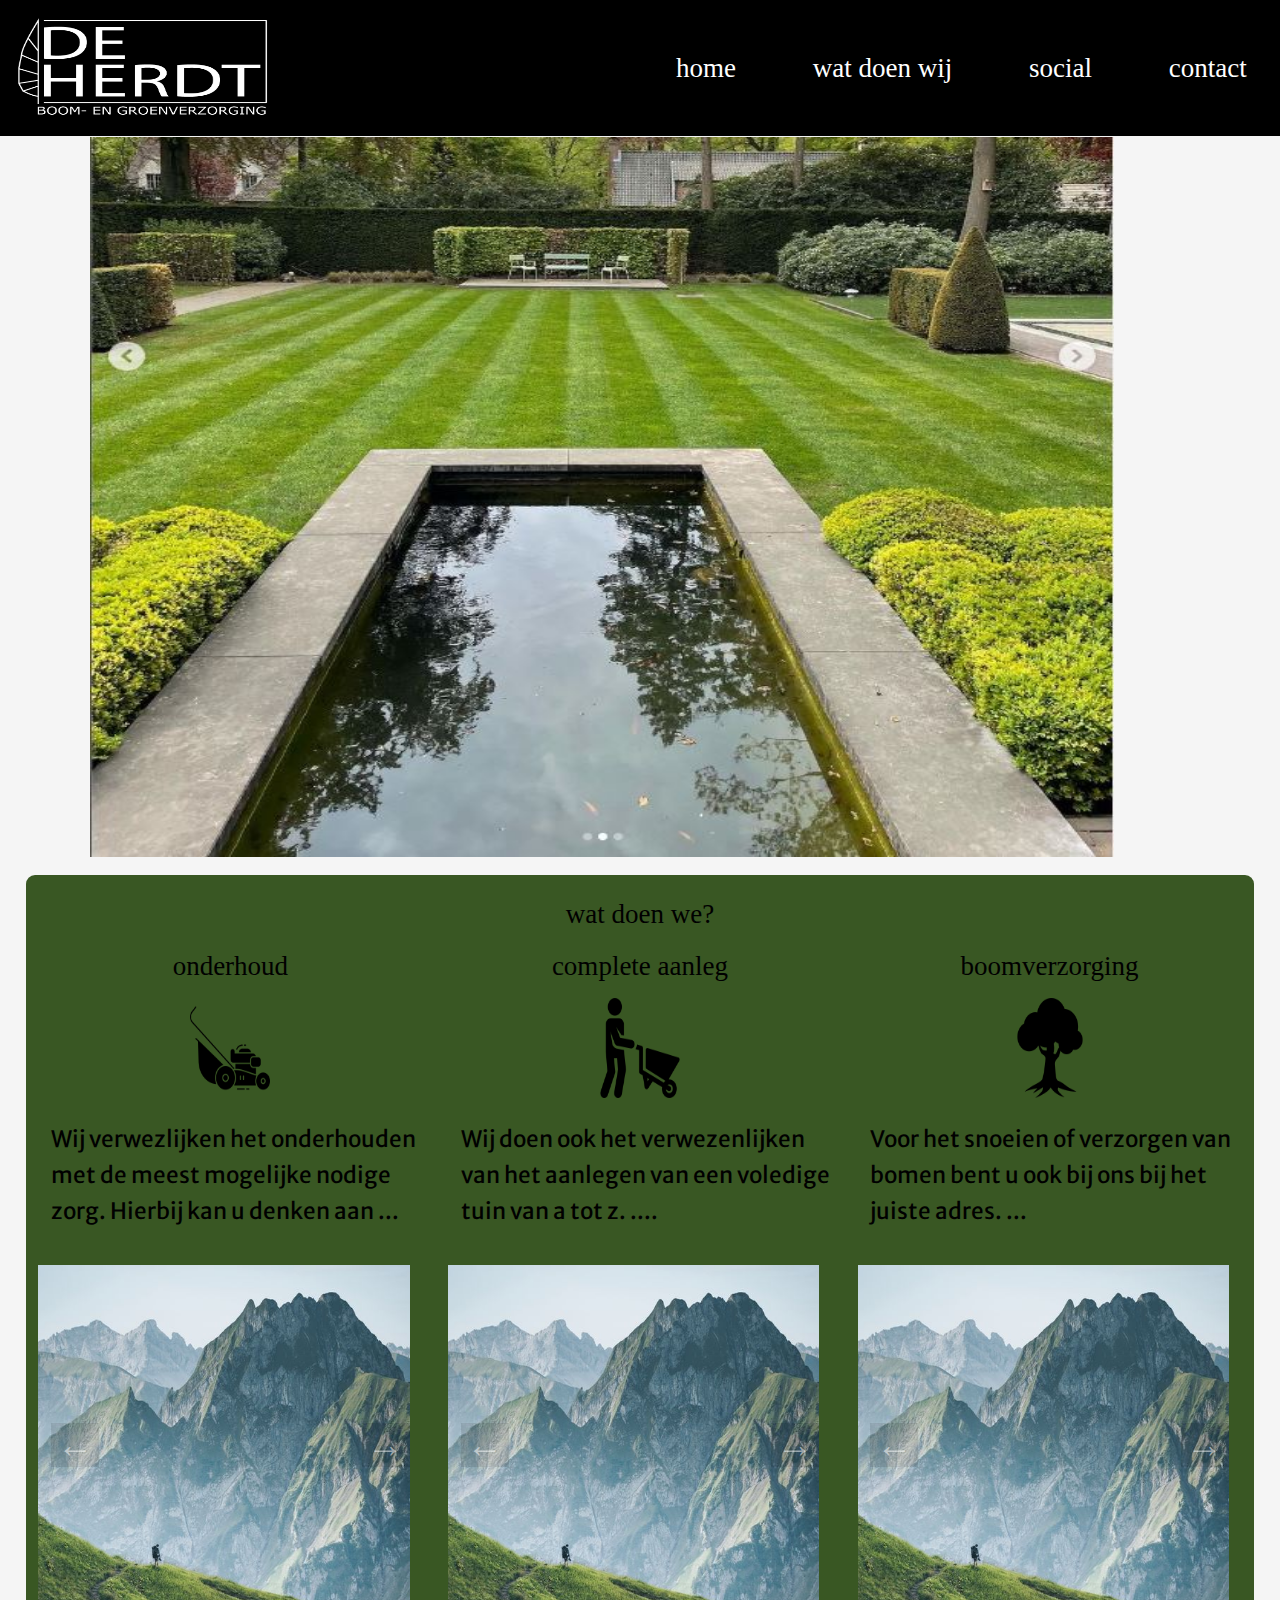
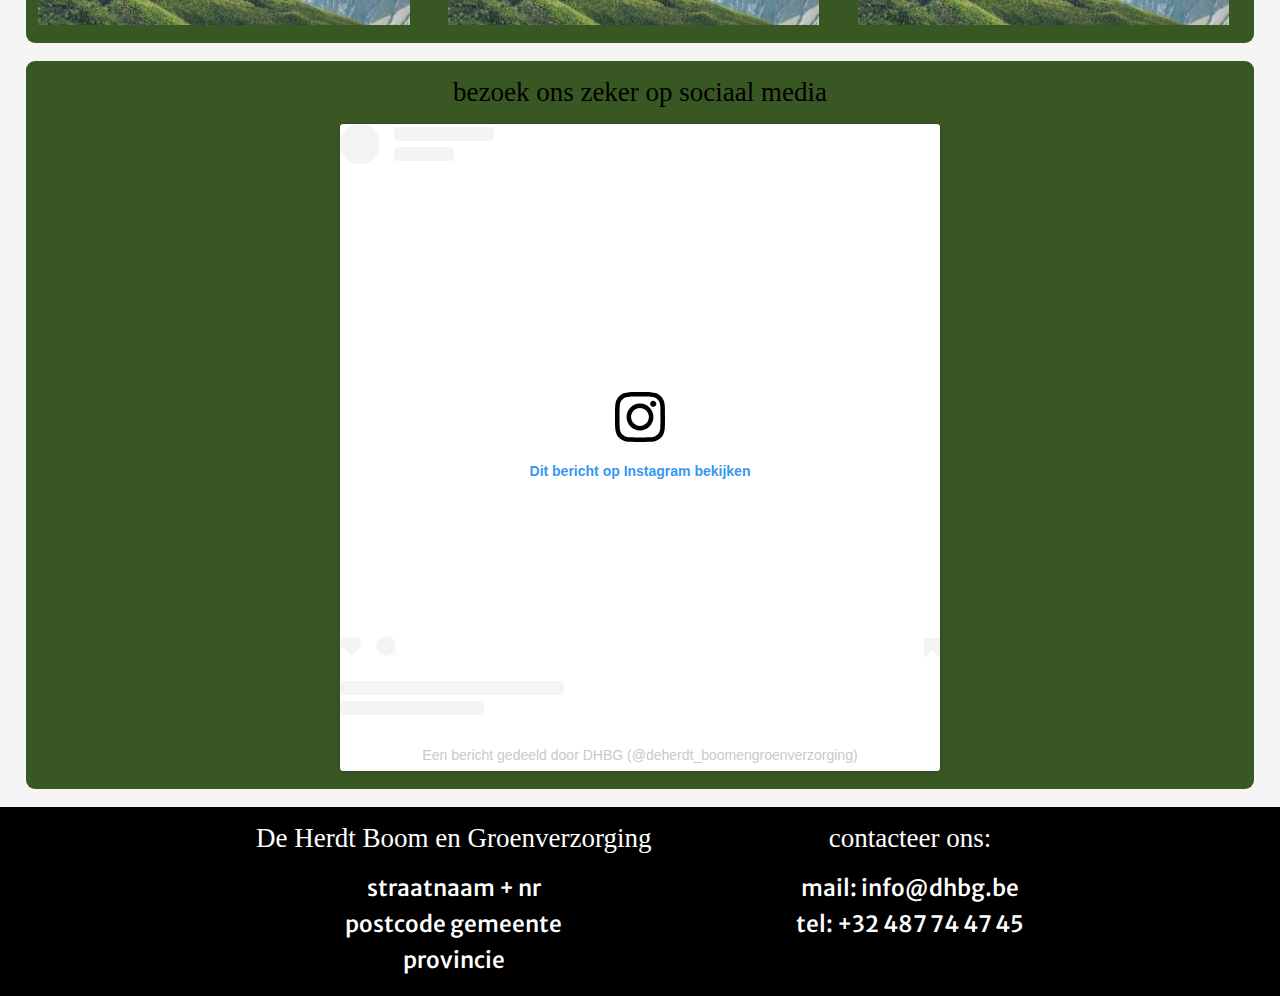
<file: week1/site/index.html>
<!DOCTYPE html>
<html lang="en">
<head>
    <meta charset="UTF-8">
    <meta http-equiv="X-UA-Compatible" content="IE=edge">
    <meta name="viewport" content="width=device-width, initial-scale=1.0">
    <link rel="stylesheet" href="https://cdnjs.cloudflare.com/ajax/libs/font-awesome/4.7.0/css/font-awesome.min.css">
	<link rel="stylesheet" href="reset.css">
	<link rel="stylesheet" href="sytle.css">
    <script src="script.js" defer></script>
    <title>DHBG</title>
</head>
<body>
    <nav class="navbar">
        <div class="LOGO"><img src="images/Logo.png"></div>
        <a href="#" class="toggle_button">
            <span class="bar"></span>
            <span class="bar"></span>
            <span class="bar"></span>

        </a>
        <div class="navbar_links">
            <ul>
                <li><a href="#">home</a></li>
                <li><a href="#">wat doen wij</a></li>
                <li><a href="#">social</a></li>
                <li><a href="#">contact</a></li>
            </ul>
        </div>
    </nav>

    <main>
        <div class="home">
            <img src="./images/welcome-picture.JPG" alt="">
        </div>

        <div class="wdw">
            <h2>wat doen we?</h2>

            <div class="info">
                <h3>onderhoud</h3>
                <img class="symbol" src="./images/lawn-mower.png" alt="">
                <p>Wij verwezlijken het onderhouden met de meest mogelijke nodige zorg. Hierbij kan u denken aan ...</p>
                
                    <div class="carousel" data-carousel>
                        <button class="carousel-button prev" data-carousel-button="prev">&larr;</button>
                        <button class="carousel-button next" data-carousel-button="next">&#8594;</button>
                        <ul data-slides>
                            <li class="slide" data-active>
                                <img src="./images/img1.jpg" alt="image #1">
                            </li>
                            <li class="slide">
                                <img src="./images/img2.jpg" alt="image #2">
                            </li>
                            <li class="slide">
                                <img src="./images/img3.jpg" alt="image #3">
                            </li>
                        </ul>
                    </div>
            </div>

            <div class="info">
                <h3>complete aanleg</h3>
                <img class="symbol" src="./images/aanleg.png" alt="">
                <p>Wij doen ook het verwezenlijken van het aanlegen van een voledige tuin van a tot z. ....</p>

                <div class="carousel" data-carousel>
                    <button class="carousel-button prev" data-carousel-button="prev">&larr;</button>
                    <button class="carousel-button next" data-carousel-button="next">&#8594;</button>
                    <ul data-slides>
                        <li class="slide" data-active>
                            <img src="./images/img1.jpg" alt="image #1">
                        </li>
                        <li class="slide">
                            <img src="./images/img2.jpg" alt="image #2">
                        </li>
                        <li class="slide">
                            <img src="./images/img3.jpg" alt="image #3">
                        </li>
                    </ul>
                </div>
            </div>
            <div class="info">
                <h3>boomverzorging</h3>
                <img class="symbol" src="./images/tree-icon-transparent-23.png" style="color: black;" alt="">
                <p>Voor het snoeien of verzorgen van bomen bent u ook bij ons bij het juiste adres. ...</p>

                <div class="carousel" data-carousel>
                    <button class="carousel-button prev" data-carousel-button="prev">&larr;</button>
                    <button class="carousel-button next" data-carousel-button="next">&#8594;</button>
                    <ul data-slides>
                        <li class="slide" data-active>
                            <img src="./images/img1.jpg" alt="image #1">
                        </li>
                        <li class="slide">
                            <img src="./images/img2.jpg" alt="image #2">
                        </li>
                        <li class="slide">
                            <img src="./images/img3.jpg" alt="image #3">
                        </li>
                    </ul>
                </div>
            </div>
        </div>

        <div class="over-ons">
            <h3> bezoek ons zeker op sociaal media</h3>
            <div class="insta">
            <blockquote class="instagram-media" data-instgrm-captioned data-instgrm-permalink="https://www.instagram.com/p/Cno7xOJt2Kb/?utm_source=ig_embed&amp;utm_campaign=loading" data-instgrm-version="14" style=" background:#FFF; border:0; border-radius:3px; box-shadow:0 0 1px 0 rgba(0,0,0,0.5),0 1px 10px 0 rgba(0,0,0,0.15);"><div>
            <a href="https://www.instagram.com/p/Cno7xOJt2Kb/?utm_source=ig_embed&amp;utm_campaign=loading" style=" background:#FFFFFF; line-height:0; padding:0 0; text-align:center; text-decoration:none; width:100%;" target="_blank"> <div style=" display: flex; flex-direction: row; align-items: center;"> <div style="background-color: #F4F4F4; border-radius: 50%; flex-grow: 0; height: 40px; margin-right: 14px; width: 40px;"></div> <div style="display: flex; flex-direction: column; flex-grow: 1; justify-content: center;"> 
            <div style=" background-color: #F4F4F4; border-radius: 4px; flex-grow: 0; height: 14px; margin-bottom: 6px; width: 100px;"></div> 
            <div style=" background-color: #F4F4F4; border-radius: 4px; flex-grow: 0; height: 14px; width: 60px;"></div></div></div><div style="padding: 19% 0;"></div> 
                <div style="display:block; height:50px; margin:0 auto 12px; width:50px;">
                    <svg width="50px" height="50px" viewBox="0 0 60 60" version="1.1" xmlns="https://www.w3.org/2000/svg" xmlns:xlink="https://www.w3.org/1999/xlink">
                        <g stroke="none" stroke-width="1" fill="none" fill-rule="evenodd">
                            <g transform="translate(-511.000000, -20.000000)" fill="#000000">
                            <g> <path d="M556.869,30.41 C554.814,30.41 553.148,32.076 553.148,34.131 C553.148,36.186 554.814,37.852 556.869,37.852 C558.924,37.852 560.59,36.186 560.59,34.131 C560.59,32.076 558.924,30.41 556.869,30.41 M541,60.657 C535.114,60.657 530.342,55.887 530.342,50 C530.342,44.114 535.114,39.342 541,39.342 C546.887,39.342 551.658,44.114 551.658,50 C551.658,55.887 546.887,60.657 541,60.657 M541,33.886 C532.1,33.886 524.886,41.1 524.886,50 C524.886,58.899 532.1,66.113 541,66.113 C549.9,66.113 557.115,58.899 557.115,50 C557.115,41.1 549.9,33.886 541,33.886 M565.378,62.101 C565.244,65.022 564.756,66.606 564.346,67.663 C563.803,69.06 563.154,70.057 562.106,71.106 C561.058,72.155 560.06,72.803 558.662,73.347 C557.607,73.757 556.021,74.244 553.102,74.378 C549.944,74.521 548.997,74.552 541,74.552 C533.003,74.552 532.056,74.521 528.898,74.378 C525.979,74.244 524.393,73.757 523.338,73.347 C521.94,72.803 520.942,72.155 519.894,71.106 C518.846,70.057 518.197,69.06 517.654,67.663 C517.244,66.606 516.755,65.022 516.623,62.101 C516.479,58.943 516.448,57.996 516.448,50 C516.448,42.003 516.479,41.056 516.623,37.899 C516.755,34.978 517.244,33.391 517.654,32.338 C518.197,30.938 518.846,29.942 519.894,28.894 C520.942,27.846 521.94,27.196 523.338,26.654 C524.393,26.244 525.979,25.756 528.898,25.623 C532.057,25.479 533.004,25.448 541,25.448 C548.997,25.448 549.943,25.479 553.102,25.623 C556.021,25.756 557.607,26.244 558.662,26.654 C560.06,27.196 561.058,27.846 562.106,28.894 C563.154,29.942 563.803,30.938 564.346,32.338 C564.756,33.391 565.244,34.978 565.378,37.899 C565.522,41.056 565.552,42.003 565.552,50 C565.552,57.996 565.522,58.943 565.378,62.101 M570.82,37.631 C570.674,34.438 570.167,32.258 569.425,30.349 C568.659,28.377 567.633,26.702 565.965,25.035 C564.297,23.368 562.623,22.342 560.652,21.575 C558.743,20.834 556.562,20.326 553.369,20.18 C550.169,20.033 549.148,20 541,20 C532.853,20 531.831,20.033 528.631,20.18 C525.438,20.326 523.257,20.834 521.349,21.575 C519.376,22.342 517.703,23.368 516.035,25.035 C514.368,26.702 513.342,28.377 512.574,30.349 C511.834,32.258 511.326,34.438 511.181,37.631 C511.035,40.831 511,41.851 511,50 C511,58.147 511.035,59.17 511.181,62.369 C511.326,65.562 511.834,67.743 512.574,69.651 C513.342,71.625 514.368,73.296 516.035,74.965 C517.703,76.634 519.376,77.658 521.349,78.425 C523.257,79.167 525.438,79.673 528.631,79.82 C531.831,79.965 532.853,80.001 541,80.001 C549.148,80.001 550.169,79.965 553.369,79.82 C556.562,79.673 558.743,79.167 560.652,78.425 C562.623,77.658 564.297,76.634 565.965,74.965 C567.633,73.296 568.659,71.625 569.425,69.651 C570.167,67.743 570.674,65.562 570.82,62.369 C570.966,59.17 571,58.147 571,50 C571,41.851 570.966,40.831 570.82,37.631"></path></g>
                            </g>
                        </g>
                    </svg>
                </div>
            <div style="padding-top: 8px;"> 
            <div style=" color:#3897f0; font-family:Arial,sans-serif; font-size:14px; font-style:normal; font-weight:550; line-height:18px;">Dit bericht op Instagram bekijken</div></div><div style="padding: 12.5% 0;"></div> <div style="display: flex; flex-direction: row; margin-bottom: 14px; align-items: center;"><div> <div style="background-color: #F4F4F4; border-radius: 50%; height: 12.5px; width: 12.5px; transform: translateX(0px) translateY(7px);"></div> 
            <div style="background-color: #F4F4F4; height: 12.5px; transform: rotate(-45deg) translateX(3px) translateY(1px); width: 12.5px; flex-grow: 0; margin-right: 14px; margin-left: 2px;"></div> 
            <div style="background-color: #F4F4F4; border-radius: 50%; height: 12.5px; width: 12.5px; transform: translateX(9px) translateY(-18px);"></div>
            </div>
            <div style="margin-left: 8px;"> <div style=" background-color: #F4F4F4; border-radius: 50%; flex-grow: 0; height: 20px; width: 20px;"></div> 
            <div style=" width: 0; height: 0; border-top: 2px solid transparent; border-left: 6px solid #f4f4f4; border-bottom: 2px solid transparent; transform: translateX(16px) translateY(-4px) rotate(30deg)"></div>
            </div>
            <div style="margin-left: auto;"> 
                <div style=" width: 0px; border-top: 8px solid #F4F4F4; border-right: 8px solid transparent; transform: translateY(16px);"></div>
                 <div style=" background-color: #F4F4F4; flex-grow: 0; height: 12px; width: 16px; transform: translateY(-4px);"></div> 
                 <div style=" width: 0; height: 0; border-top: 8px solid #F4F4F4; border-left: 8px solid transparent; transform: translateY(-4px) translateX(8px);"></div>
                </div>
            </div> 
            <div style="display: flex; flex-direction: column; flex-grow: 1; justify-content: center; margin-bottom: 24px;"> 
                <div style=" background-color: #F4F4F4; border-radius: 4px; flex-grow: 0; height: 14px; margin-bottom: 6px; width: 224px;"></div>
                <div style=" background-color: #F4F4F4; border-radius: 4px; flex-grow: 0; height: 14px; width: 144px;">
                </div>
            </div>
            </a>
            <p style=" color:#c9c8cd; font-family:Arial,sans-serif; font-size:14px; line-height:17px; margin-bottom:0; margin-top:8px; overflow:hidden; padding:8px 0 7px; text-align:center; text-overflow:ellipsis; white-space:nowrap;">
            <a href="https://www.instagram.com/p/Cno7xOJt2Kb/?utm_source=ig_embed&amp;utm_campaign=loading" style=" color:#c9c8cd; font-family:Arial,sans-serif; font-size:14px; font-style:normal; font-weight:normal; line-height:17px; text-decoration:none;" target="_blank">Een bericht gedeeld door DHBG (@deherdt_boomengroenverzorging)</a>
            </p>
            </div>
            </blockquote> 
            <script async src="//www.instagram.com/embed.js"></script>
        </div>
        </div>
    </main>

    <footer>

        <div class="gegevens">
        <h3> De Herdt Boom en Groenverzorging</h3>
            <p>straatnaam + nr</p>
            <p>postcode gemeente</p>
            <p>provincie</p>
        </div>

        <div class="contact">
            <h3>contacteer ons:</h3>
            <p>mail: <a href="mailto:info@dhbg.be"> info@dhbg.be </a></p>
            <p>tel: <a href="tel:+32 487 74 47 45"> +32 487 74 47 45</a></p>
        </div>

    </footer>

</body>
</html>
</file>
<file: week1/site/sytle.css>
@import url('https://fonts.googleapis.com/css2?family=Merriweather+Sans:ital,wght@1,300&display=swap');

.navbar{
    z-index: 10;
    position: fixed;
    top: 0;
    width: 100vw;
    background-color: black;
    display: flex;
    justify-content: space-between;
    align-items: center;
    padding: 2vh 0vh 2vh 2vh;
}

.LOGO>img{
    display: block;
    width: 250px;
    height: 100px;
}

.navbar_links ul{
    display: flex;
}

.navbar_links{
    list-style: none;
}

.navbar_links li a{
    font-size: 3vh;
    padding-left: 2vw;
    padding-right: 4vw;
}

.toggle_button{
    position: absolute;
    margin-top: 5vh;
    right: 10vw;
    display: none;
    flex-direction: column;
    justify-content: space-between;
    width: 30px;
    height: 20px;
}

.toggle_button .bar{
    height: 3px;
    width: 100%;
    background-color: white;
    border-radius: 10px;
}

p{
    font-family: 'Merriweather Sans', sans-serif;
    line-height: 4vh;
}

body{
    background-color: whitesmoke;
}

main{
    padding-top: 137px;
    margin-left: auto;
    margin-right: auto;
    width: 96vw;
}

h2{
    padding: 2vw;
    font-size: 3vh;
    text-align: center;
}

.home{
    height: 80vh;
    width: 90vw;
    background-color: whitesmoke;
    margin-bottom: 2vh;
}

.home img{
    display: block;
    margin: auto;
    width: 80vw;
    height: 80vh;
    animation: fade 2s;
}

@keyframes fade{
    0% { opacity: 0; }
    100% { opacity: 1; }
}



.wdw{
    background-color: #395723;
    border-radius: 1vh;
    margin-bottom: 2vh;
    display: grid;
}

.wdw>h2{
    grid-column: 1/4;
}

.info{
    width: 30vw;
    box-sizing: border-box;
    float: left;
    margin-left: 1vw;
    margin-right: 1vw;
    margin-bottom: 2vh;
}


.info .symbol{
    display: block;
    margin: auto;
    padding-bottom: 1vh;
    width: 80px;
    height: 100px;
}

.info p{
    margin-top: 1.5vh;
    font-size: 2.5vh;
    text-align: left;
    margin-left: 1vw;
/*     font-weight: 600;*/
}

h3{
    font-size: 3vh;
    text-align: center;
    margin-bottom: 2vh;
}

.carousel{
    margin-top: 4vh;
    display: block;
    position: relative;
    height: 40vh;
}

.slide{
    position: absolute;
    inset: 0;
    opacity: 0;
}

.slide > img{
    display: block;
    object-fit: cover;
    width: 29vw;
    height: 40vh;
    animation: fade 1s;

}

.slide[data-active]{
    opacity: 1;
}

.carousel-button{
    position: absolute;
    z-index: 2;
    background: none;
    border: none;
    font-size: 4vh;
    top: 50%;
    transform: translateY(-50%);
    color: rgba(255, 255, 255, .5);
    cursor: pointer;
    background-color: rgb(0, 0, 0,.1);
}

.carousel-button.prev{
    left: 1vw;
}

.carousel-button.next{
    right: 1vw;
}



.over-ons{
    background-color: #395723;
    padding-bottom: 2vh;
    margin-bottom: 2vh;
    padding-top: 2vh;
    border-radius: 1vh;
}

.insta{
    align-items: center;
    display: block;
    margin-left: auto;
    margin-right: auto;
    width: 600px;
}

.instagram-media{
    position: relative;
    width: 600px;
    margin-left: auto;
    margin-right: auto;
}

footer{
    padding-top: 2vh;
    padding-left: 20vw;
    padding-right: 20vw;
    display: flex;
    justify-content: space-between;
    background-color: black;
    color: white;
    font-weight: 500;
    font-size: 2.5vh;
    padding-bottom: 2vh;
}

.gegevens{
    text-align: center;
}

.contact{
    text-align: center;
}

a{
    text-decoration: none;
    color: white;
}


@media screen and (max-width:1000px) {
    .info{
        grid-column: 1/2;
        width: 90vw;
        margin-left: 3vw;
    }
    .slide > img{
        width: 90vw;
    }
    .info .symbol{
        width: 10vw;
    }

    .insta{
        width: 350px;
    }

    .instagram-media{
        width: 350px;
    }

    footer{
        flex-direction: column;
    }

    .gegevens{
        margin-bottom: 8vh;
    }

    .contact{
        margin-bottom: 8vhq;
    }

    main{
        padding-top: 10vh;
    }

    .info .symbol{
        width: 100px;
    }

    .LOGO>img{
        width: 200px;
        height: 100px;
    }

    .toggle_button{
        display: flex;
    }

    .navbar_links{
        display: none;
        width: 100vw;
    }

    .navbar{
        flex-direction: column;
        align-items: flex-start;
    }

    .navbar_links ul{
        flex-direction: column;
        width: 100vw;
    }

    .navbar_links li{
        text-align: center;
        padding-bottom: 1vh;
    }

    .navbar_links.active{
        display: flex;
    }
}
</file>
